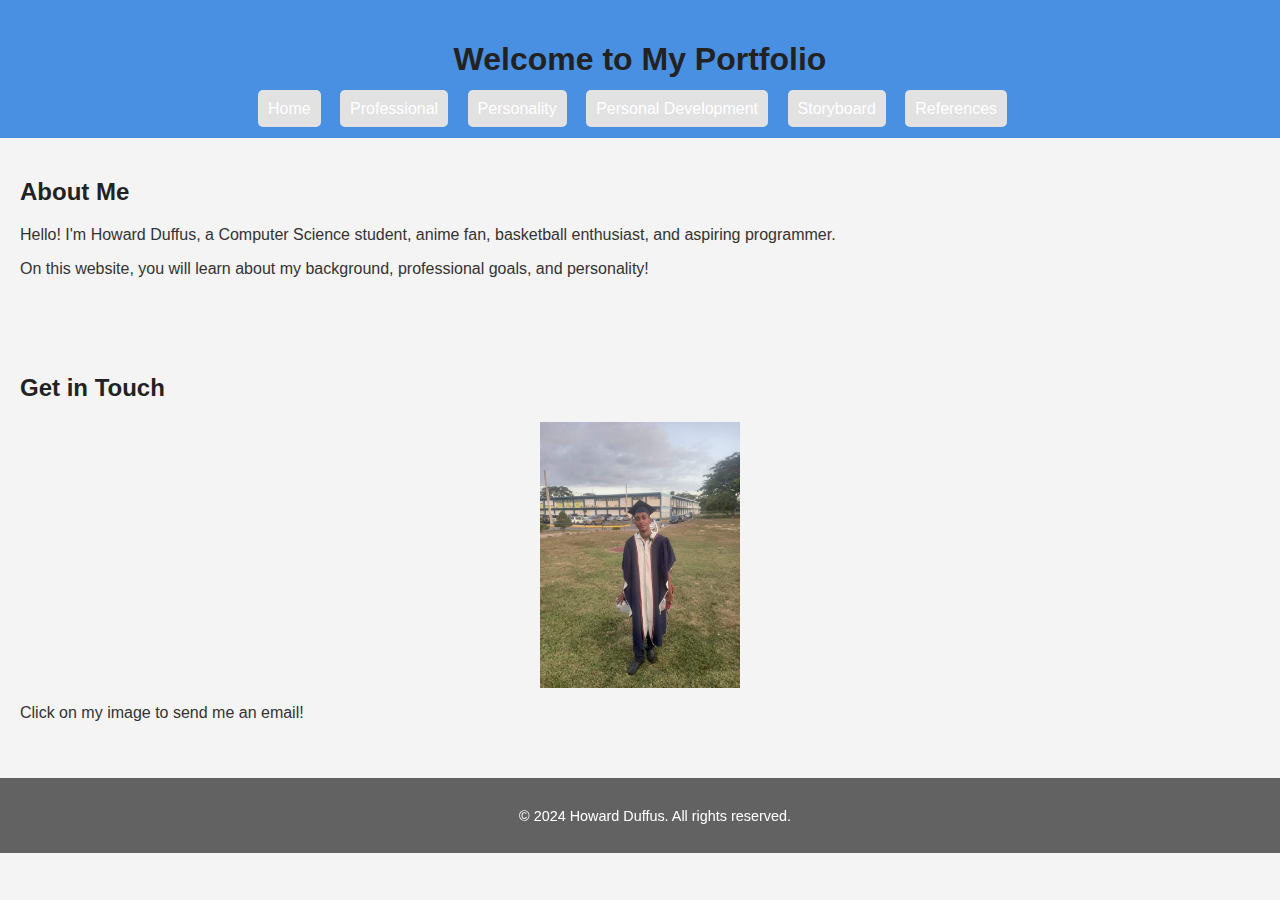
<file: Codes/index.html>
<!DOCTYPE html>
<html lang="en">
<head>
    <meta charset="UTF-8">
    <meta name="viewport" content="width=device-width, initial-scale=1.0">
    <title>My Portfolio - Home</title>
    <link rel="stylesheet" href="styles.css">
</head>
<body>
    <header>
        <h1>Welcome to My Portfolio</h1>
        <nav>
            <ul>
                <li><a href="index.html">Home</a></li>
                <li><a href="professional.html">Professional</a></li>
                <li><a href="personality.html">Personality</a></li>
                <li><a href="personal_development.html">Personal Development</a></li>
                <li><a href="storyboard.html">Storyboard</a></li>
                <li><a href="references.html">References</a></li>
            </ul>
        </nav>
    </header>

    <section>
        <h2>About Me</h2>
        <p>Hello! I'm Howard Duffus, a Computer Science student, anime fan, basketball enthusiast, and aspiring programmer.</p>
        <p>On this website, you will learn about my background, professional goals, and personality!</p>
    </section>

    <section>
        <h2>Get in Touch</h2>
        <p><img src="/Assets/pfp.jpg" alt="My Profile Picture" width="200" onclick="window.location.href='mailto:howardduffus1470@gmail.com?subject=Student_ID_2304837';"></p>
        <p>Click on my image to send me an email!</p>
    </section>

    <footer>
        <p>&copy; 2024 Howard Duffus. All rights reserved.</p>
    </footer>
</body>
</html>
</file>
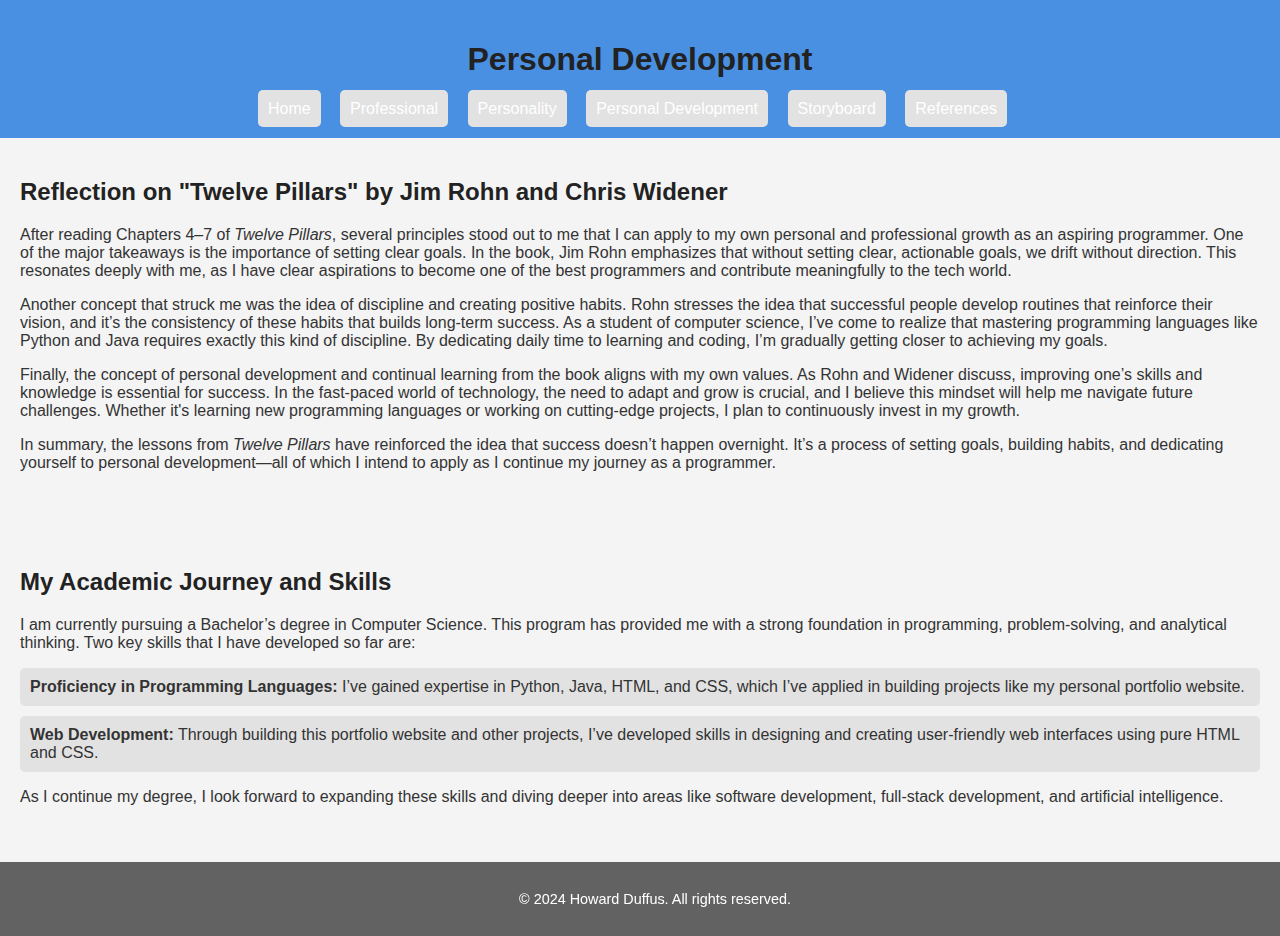
<file: Codes/personal_development.html>
<!DOCTYPE html>
<html lang="en">
<head>
    <meta charset="UTF-8">
    <meta name="viewport" content="width=device-width, initial-scale=1.0">
    <title>My Portfolio - Personal Development</title>
    <link rel="stylesheet" href="styles.css">
</head>
<body>
    <header>
        <h1>Personal Development</h1>
        <nav>
            <ul>
                <li><a href="index.html">Home</a></li>
                <li><a href="professional.html">Professional</a></li>
                <li><a href="personality.html">Personality</a></li>
                <li><a href="personal_development.html">Personal Development</a></li>
                <li><a href="storyboard.html">Storyboard</a></li>
                <li><a href="references.html">References</a></li>
            </ul>
        </nav>
    </header>

    <section>
        <h2>Reflection on "Twelve Pillars" by Jim Rohn and Chris Widener</h2>
        <p>
            After reading Chapters 4–7 of <em>Twelve Pillars</em>, several principles stood out to me that I can apply to my own personal and professional growth as an aspiring programmer. One of the major takeaways is the importance of setting clear goals. In the book, Jim Rohn emphasizes that without setting clear, actionable goals, we drift without direction. This resonates deeply with me, as I have clear aspirations to become one of the best programmers and contribute meaningfully to the tech world.
        </p>
        <p>
            Another concept that struck me was the idea of discipline and creating positive habits. Rohn stresses the idea that successful people develop routines that reinforce their vision, and it’s the consistency of these habits that builds long-term success. As a student of computer science, I’ve come to realize that mastering programming languages like Python and Java requires exactly this kind of discipline. By dedicating daily time to learning and coding, I’m gradually getting closer to achieving my goals.
        </p>
        <p>
            Finally, the concept of personal development and continual learning from the book aligns with my own values. As Rohn and Widener discuss, improving one’s skills and knowledge is essential for success. In the fast-paced world of technology, the need to adapt and grow is crucial, and I believe this mindset will help me navigate future challenges. Whether it's learning new programming languages or working on cutting-edge projects, I plan to continuously invest in my growth.
        </p>
        <p>
            In summary, the lessons from <em>Twelve Pillars</em> have reinforced the idea that success doesn’t happen overnight. It’s a process of setting goals, building habits, and dedicating yourself to personal development—all of which I intend to apply as I continue my journey as a programmer.
        </p>
    </section>

    <section>
        <h2>My Academic Journey and Skills</h2>
        <p>
            I am currently pursuing a Bachelor’s degree in Computer Science. This program has provided me with a strong foundation in programming, problem-solving, and analytical thinking. Two key skills that I have developed so far are:
        </p>
        <ul>
            <li><strong>Proficiency in Programming Languages:</strong> I’ve gained expertise in Python, Java, HTML, and CSS, which I’ve applied in building projects like my personal portfolio website.</li>
            <li><strong>Web Development:</strong> Through building this portfolio website and other projects, I’ve developed skills in designing and creating user-friendly web interfaces using pure HTML and CSS.</li>
        </ul>
        <p>
            As I continue my degree, I look forward to expanding these skills and diving deeper into areas like software development, full-stack development, and artificial intelligence.
        </p>
    </section>

    <footer>
        <p>&copy; 2024 Howard Duffus. All rights reserved.</p>
    </footer>
</body>
</html>
</file>
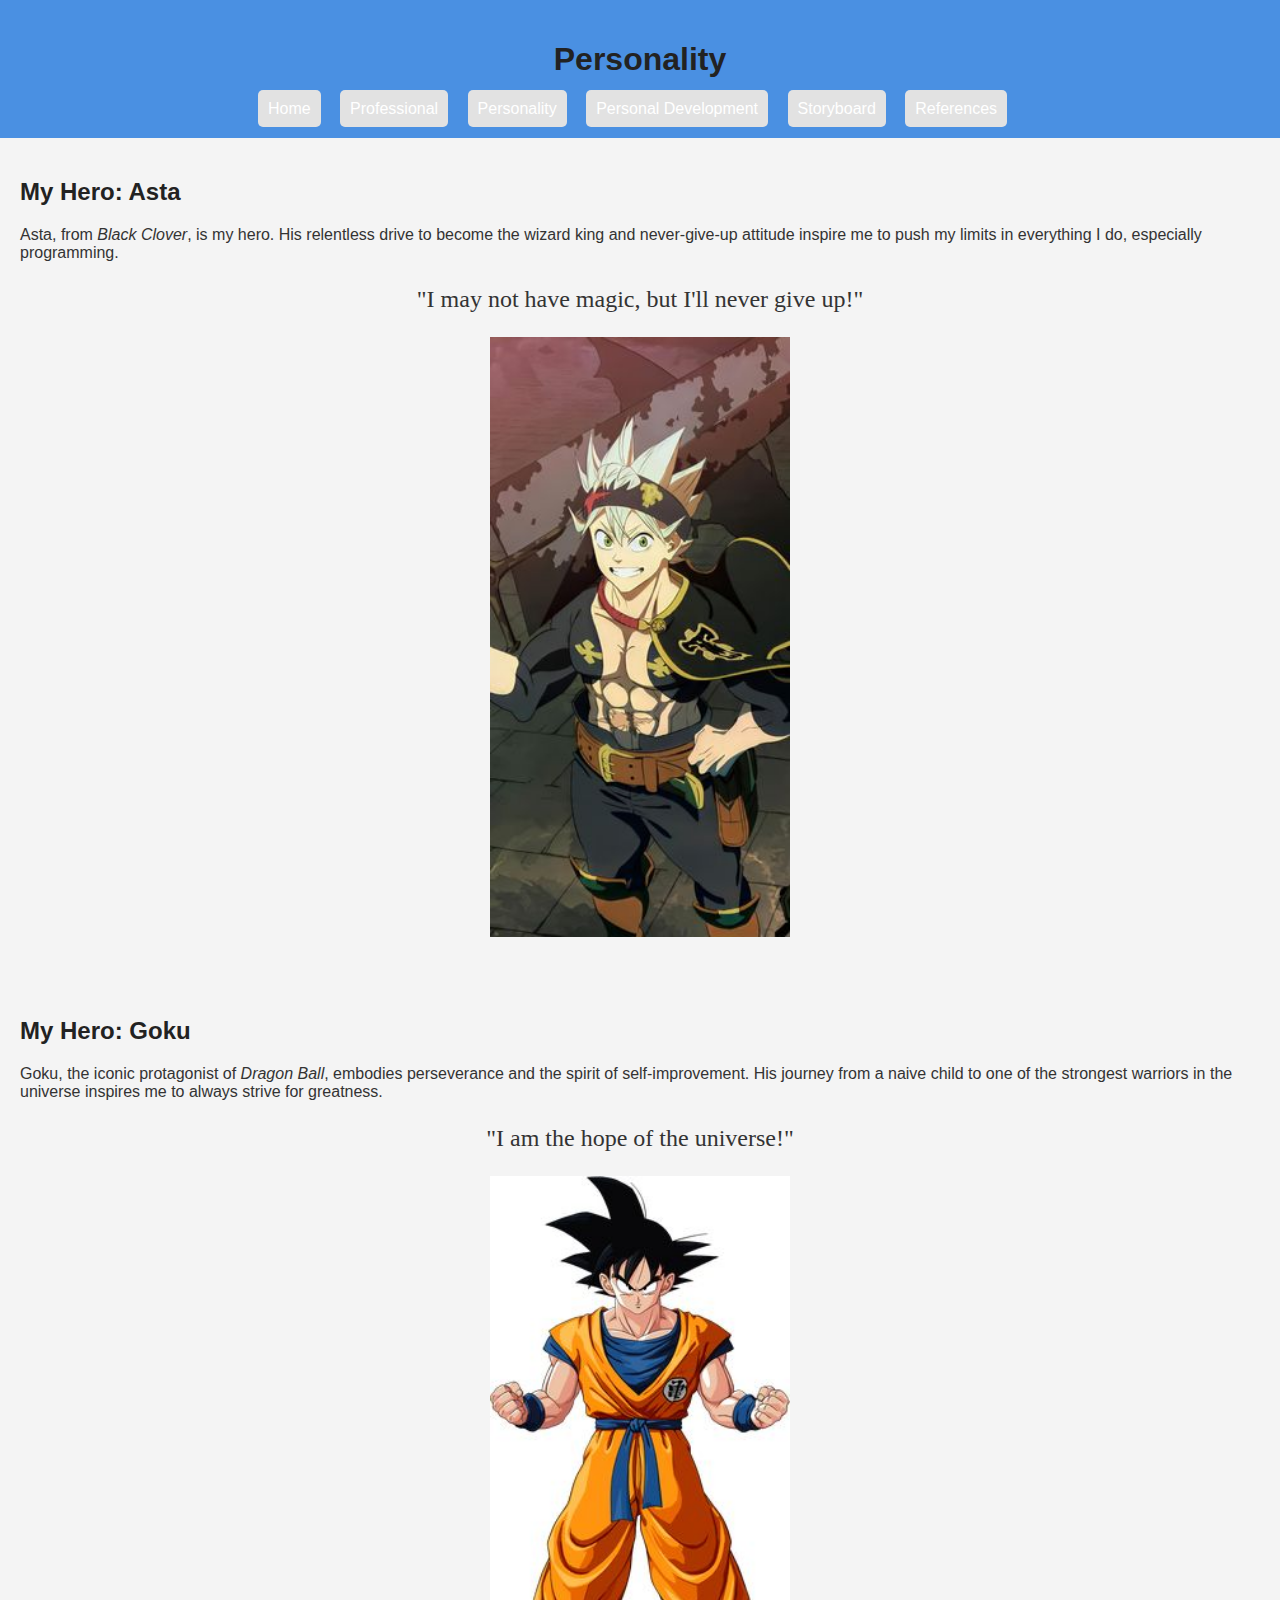
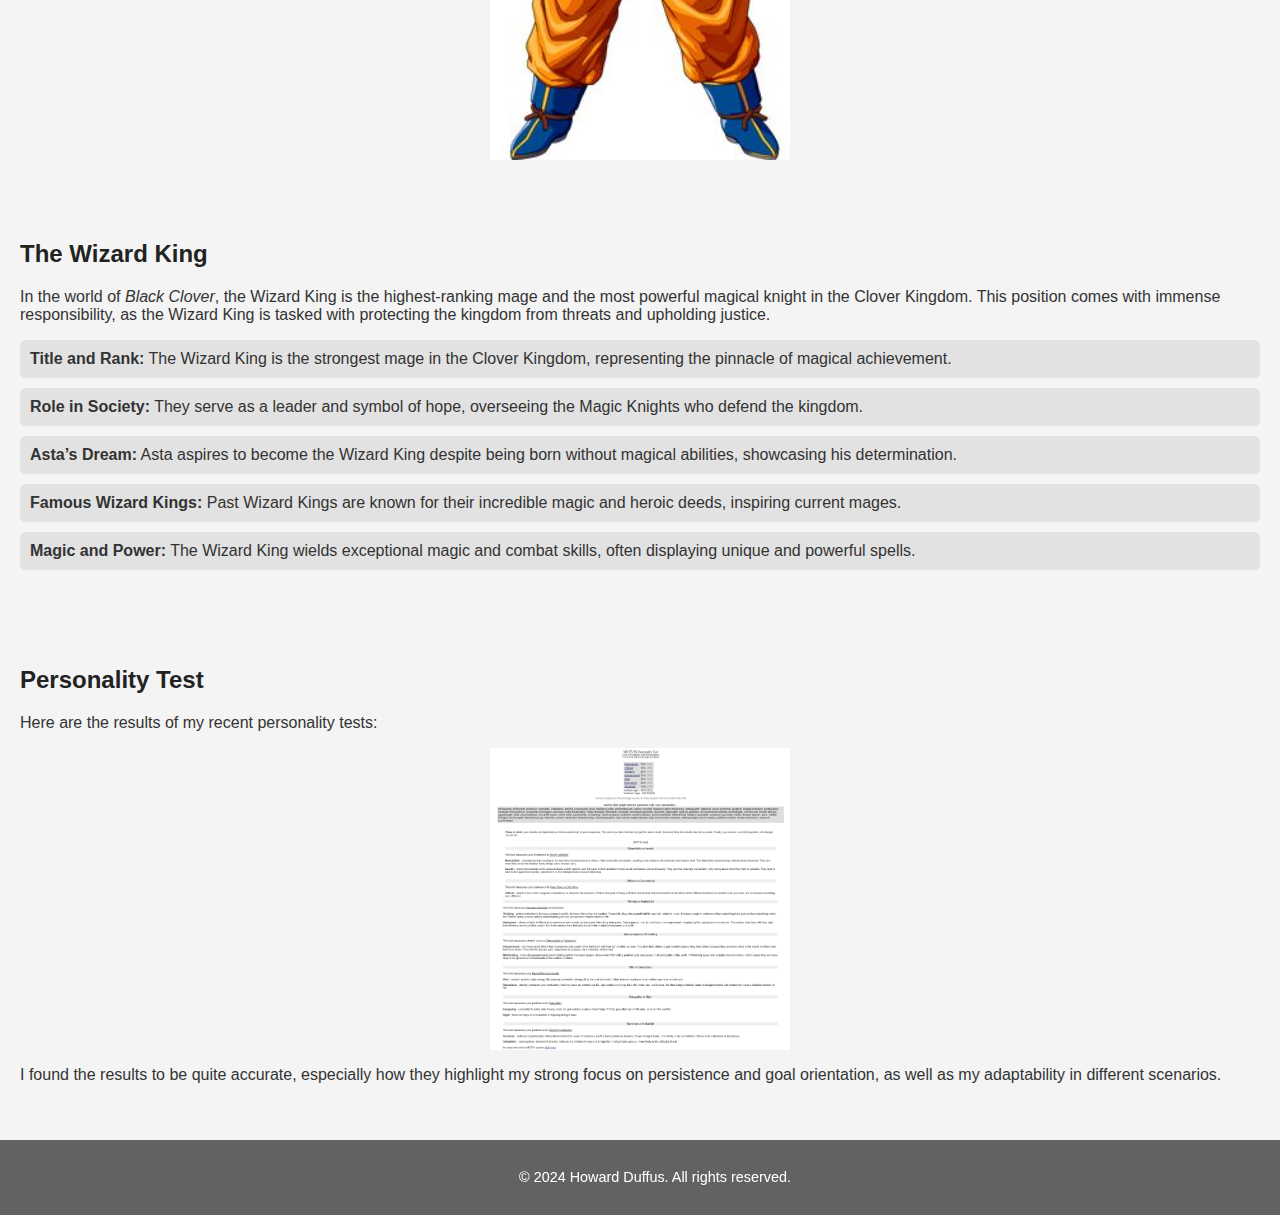
<file: Codes/personality.html>
<!DOCTYPE html>
<html lang="en">
<head>
    <meta charset="UTF-8">
    <meta name="viewport" content="width=device-width, initial-scale=1.0">
    <title>My Portfolio - Personality</title>
    <link rel="stylesheet" href="styles.css">
</head>
<body>
    <header>
        <h1>Personality</h1>
        <nav>
            <ul>
                <li><a href="index.html">Home</a></li>
                <li><a href="professional.html">Professional</a></li>
                <li><a href="personality.html">Personality</a></li>
                <li><a href="personal_development.html">Personal Development</a></li>
                <li><a href="storyboard.html">Storyboard</a></li>
                <li><a href="references.html">References</a></li>
            </ul>
        </nav>
    </header>

    <section>
        <h2>My Hero: Asta</h2>
        <p>Asta, from <em>Black Clover</em>, is my hero. His relentless drive to become the wizard king and never-give-up attitude inspire me to push my limits in everything I do, especially programming.</p>
        <blockquote>"I may not have magic, but I'll never give up!"</blockquote>
        <img src="/Assets/asta.jpg" alt="Asta from Black Clover" width="300"> <!-- Add image here -->
    </section>

    <section>
        <h2>My Hero: Goku</h2>
        <p>Goku, the iconic protagonist of <em>Dragon Ball</em>, embodies perseverance and the spirit of self-improvement. His journey from a naive child to one of the strongest warriors in the universe inspires me to always strive for greatness.</p>
        <blockquote>"I am the hope of the universe!"</blockquote>
        <img src="/Assets/goku.jpg" alt="Goku from Dragon Ball" width="300"> <!-- Add image here -->
    </section>

    <section>
        <h2>The Wizard King</h2>
        <p>In the world of <em>Black Clover</em>, the Wizard King is the highest-ranking mage and the most powerful magical knight in the Clover Kingdom. This position comes with immense responsibility, as the Wizard King is tasked with protecting the kingdom from threats and upholding justice.</p>
        <ul>
            <li><strong>Title and Rank:</strong> The Wizard King is the strongest mage in the Clover Kingdom, representing the pinnacle of magical achievement.</li>
            <li><strong>Role in Society:</strong> They serve as a leader and symbol of hope, overseeing the Magic Knights who defend the kingdom.</li>
            <li><strong>Asta’s Dream:</strong> Asta aspires to become the Wizard King despite being born without magical abilities, showcasing his determination.</li>
            <li><strong>Famous Wizard Kings:</strong> Past Wizard Kings are known for their incredible magic and heroic deeds, inspiring current mages.</li>
            <li><strong>Magic and Power:</strong> The Wizard King wields exceptional magic and combat skills, often displaying unique and powerful spells.</li>
        </ul>
    </section>

    <section>
        <h2>Personality Test</h2>
        <p>Here are the results of my recent personality tests:</p>
        
        <img src="/Assets/test-1.png" alt="Personality Test Screenshot 1" width="300">
        <img src="/Assets/test-2.png" alt="Personality Test Screenshot 2" width="300">
        
        <p>I found the results to be quite accurate, especially how they highlight my strong focus on persistence and goal orientation, as well as my adaptability in different scenarios.</p>
    </section>

    <footer>
        <p>&copy; 2024 Howard Duffus. All rights reserved.</p>
    </footer>
</body>
</html>
</file>
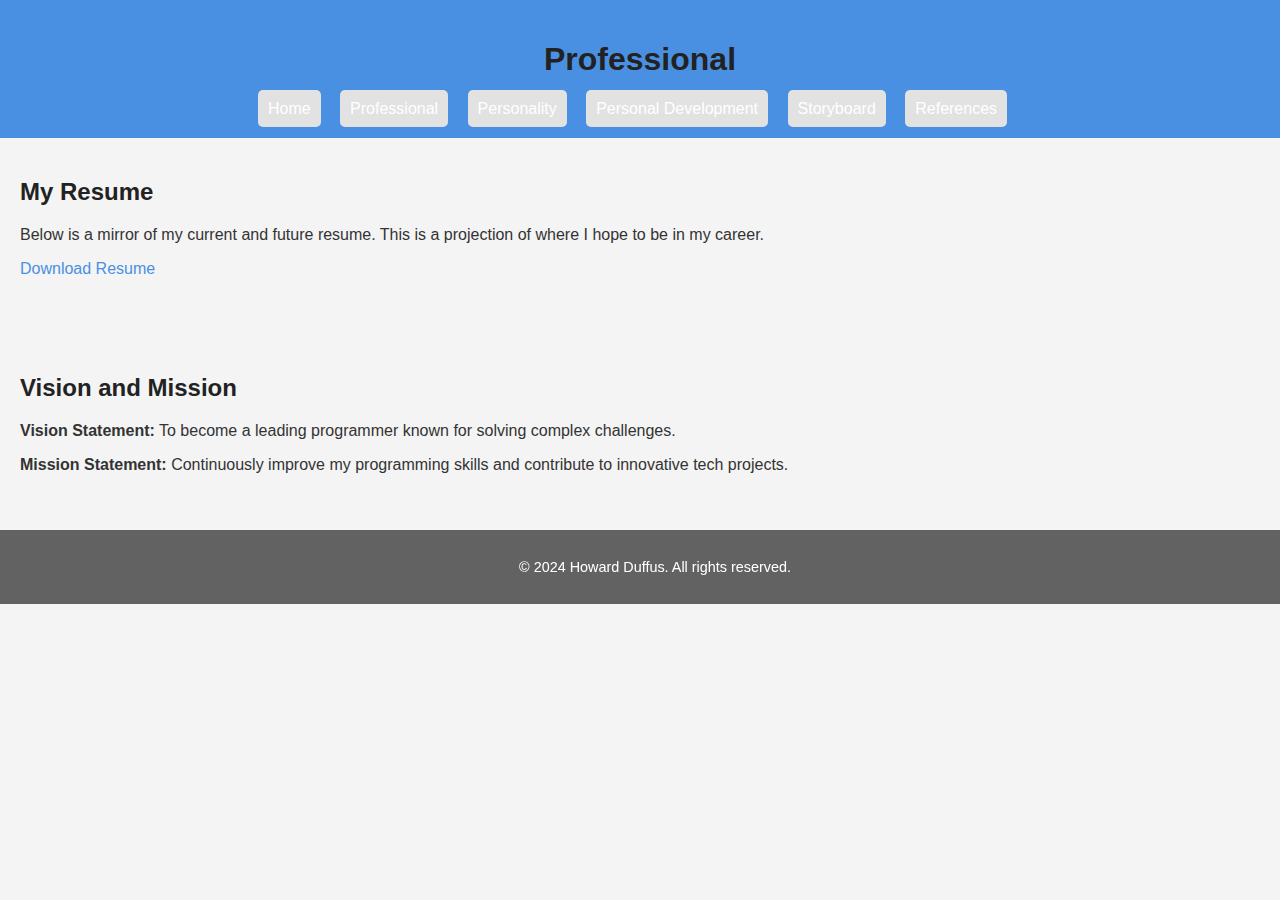
<file: Codes/professional.html>
<!DOCTYPE html>
<html lang="en">
<head>
    <meta charset="UTF-8">
    <meta name="viewport" content="width=device-width, initial-scale=1.0">
    <title>My Portfolio - Professional</title>
    <link rel="stylesheet" href="styles.css">
</head>
<body>
    <header>
        <h1>Professional</h1>
        <nav>
            <ul>
                <li><a href="index.html">Home</a></li>
                <li><a href="professional.html">Professional</a></li>
                <li><a href="personality.html">Personality</a></li>
                <li><a href="personal_development.html">Personal Development</a></li>
                <li><a href="storyboard.html">Storyboard</a></li>
                <li><a href="references.html">References</a></li>
            </ul>
        </nav>
    </header>

    <section>
        <h2>My Resume</h2>
        <p>Below is a mirror of my current and future resume. This is a projection of where I hope to be in my career.</p>
        <p><a href="/Assets/Howard Duffus.pdf" target="_blank">Download Resume</a></p>
    </section>

    <section>
        <h2>Vision and Mission</h2>
        <p><strong>Vision Statement:</strong> To become a leading programmer known for solving complex challenges.</p>
        <p><strong>Mission Statement:</strong> Continuously improve my programming skills and contribute to innovative tech projects.</p>
    </section>

    <footer>
        <p>&copy; 2024 Howard Duffus. All rights reserved.</p>
    </footer>
</body>
</html>
</file>
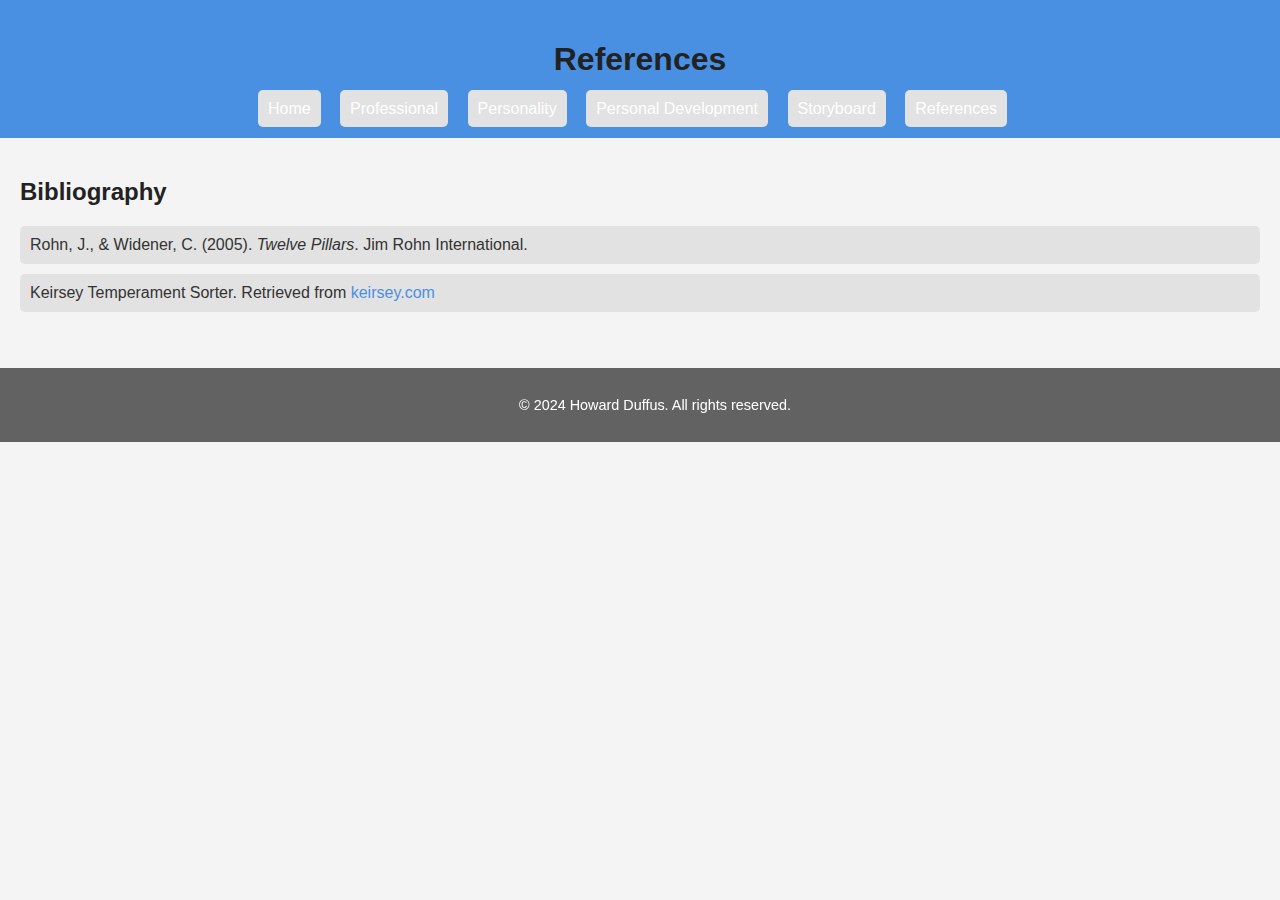
<file: Codes/references.html>
<!DOCTYPE html>
<html lang="en">
<head>
    <meta charset="UTF-8">
    <meta name="viewport" content="width=device-width, initial-scale=1.0">
    <title>My Portfolio - References</title>
    <link rel="stylesheet" href="styles.css">
</head>
<body>
    <header>
        <h1>References</h1>
        <nav>
            <ul>
                <li><a href="index.html">Home</a></li>
                <li><a href="professional.html">Professional</a></li>
                <li><a href="personality.html">Personality</a></li>
                <li><a href="personal_development.html">Personal Development</a></li>
                <li><a href="storyboard.html">Storyboard</a></li>
                <li><a href="references.html">References</a></li>
            </ul>
        </nav>
    </header>

    <section>
        <h2>Bibliography</h2>
        <ul>
            <li>Rohn, J., & Widener, C. (2005). <em>Twelve Pillars</em>. Jim Rohn International.</li>
            <li>Keirsey Temperament Sorter. Retrieved from <a href="http://keirsey.com" target="_blank">keirsey.com</a></li>
        </ul>
    </section>

    <footer>
        <p>&copy; 2024 Howard Duffus. All rights reserved.</p>
    </footer>
</body>
</html>
</file>
<file: Codes/styles.css>
/* General Styles */
body {
    font-family: 'Roboto', sans-serif;
    background-color: #f4f4f4;
    margin: 0;
    padding: 0;
    color: #333;
}

header {
    background-color: #4a90e2;
    padding: 20px;
    text-align: center;
    color: white;
}

h1, h2 {
    font-family: 'Oswald', sans-serif;
    color: #222;
}

nav ul {
    list-style-type: none;
    margin: 0;
    padding: 0;
}

nav ul li {
    display: inline;
    margin-right: 15px;
}

nav ul li a {
    color: white;
    text-decoration: none;
}

section {
    padding: 20px;
    margin-bottom: 20px;
}

footer {
    background-color: rgba(0, 0, 0, 0.6);
    color: white;
    text-align: center;
    padding: 15px;
    font-size: 0.9em;
    position: relative;
    bottom: 0;
    width: 100%;
    backdrop-filter: blur(5px);
}

/* Anime-inspired Font */
blockquote {
    font-family: 'Kaushan Script', cursive;
    font-size: 1.5em;
    color: #333;
    text-align: center;
}

img {
    display: block;
    margin: 0 auto;
}

ul {
    list-style-type: none;
    padding-left: 0;
}

ul li {
    background-color: #e2e2e2;
    margin: 10px 0;
    padding: 10px;
    border-radius: 5px;
}

a {
    color: #4a90e2;
    text-decoration: none;
}

a:hover {
    text-decoration: underline;
}

/* Custom Styles for the Bottom Navigation */
.bottom-nav {
    text-align: center;
    margin-top: 20px;
}

.bottom-nav ul {
    list-style-type: none;
    padding: 0;
}

.bottom-nav li {
    display: inline;
    margin: 0 10px;
}

.bottom-nav a {
    text-decoration: none;
    color: #007BFF;
}
</file>
